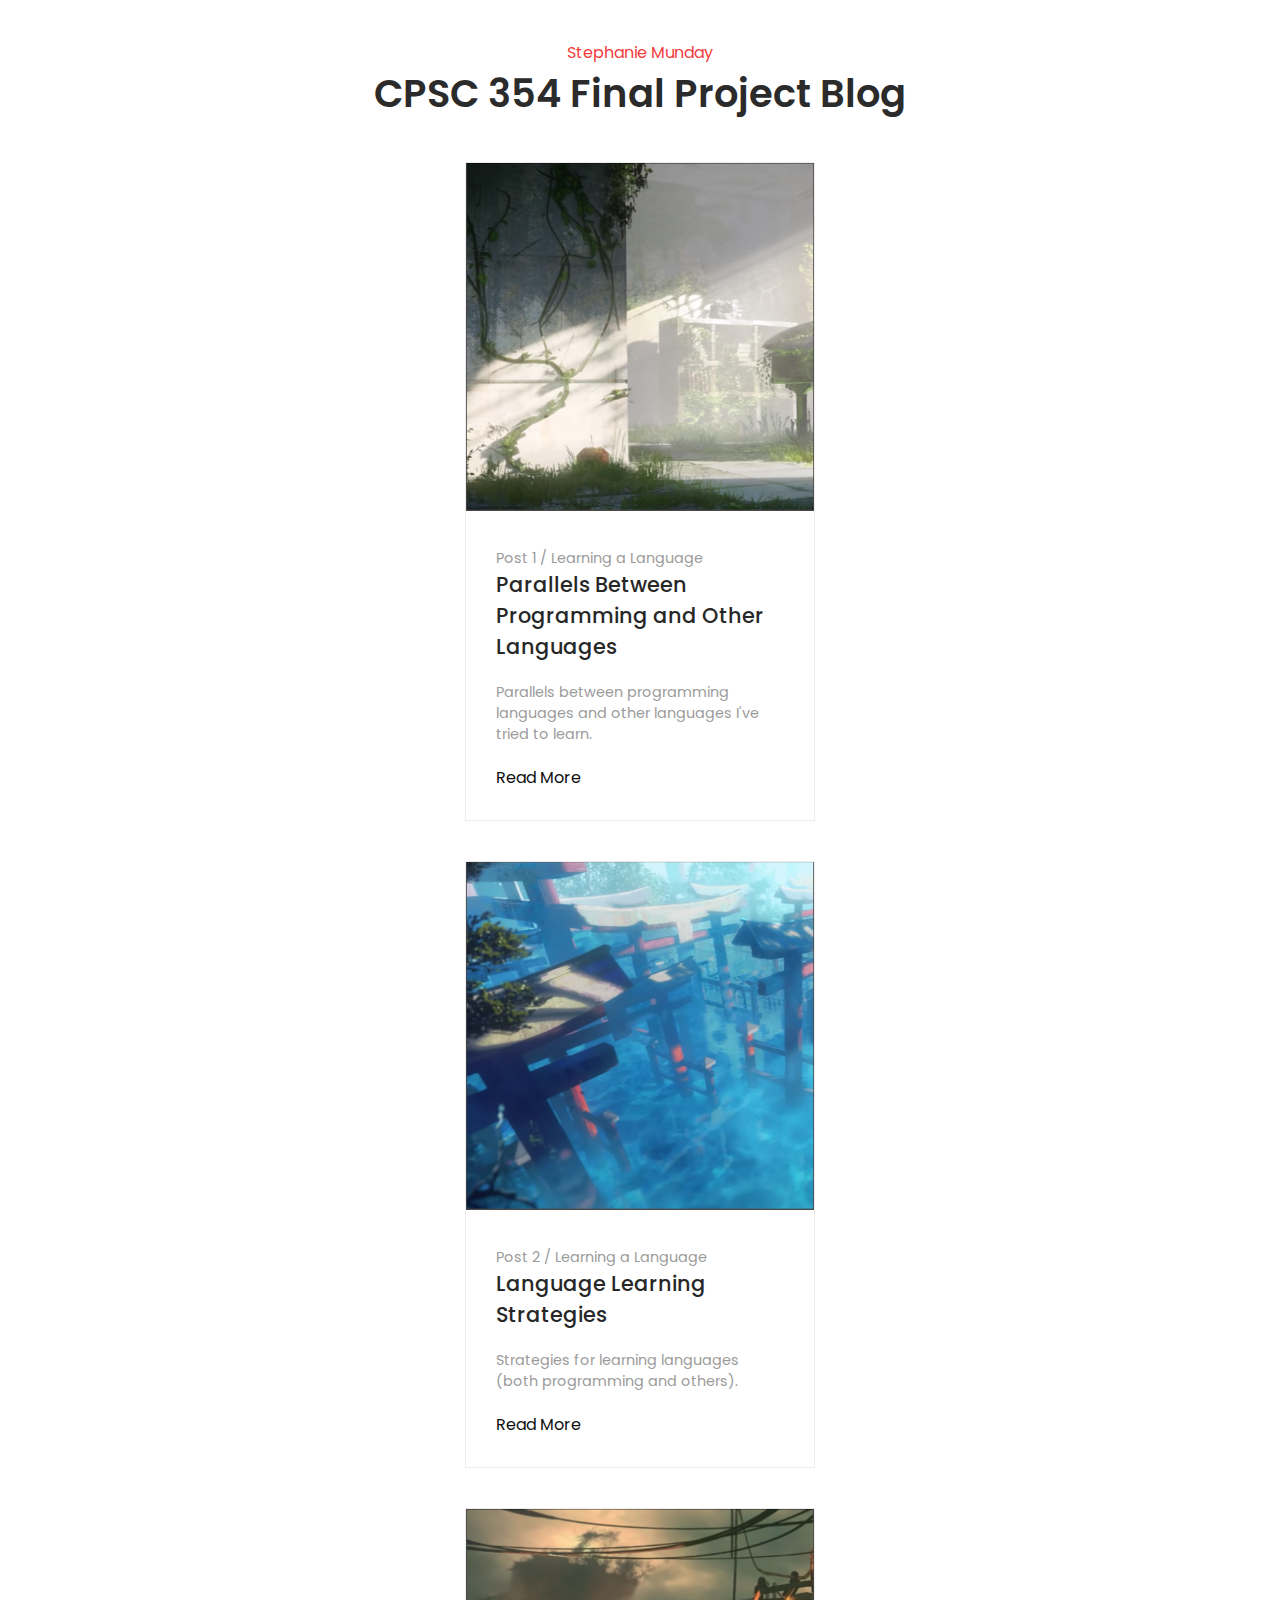
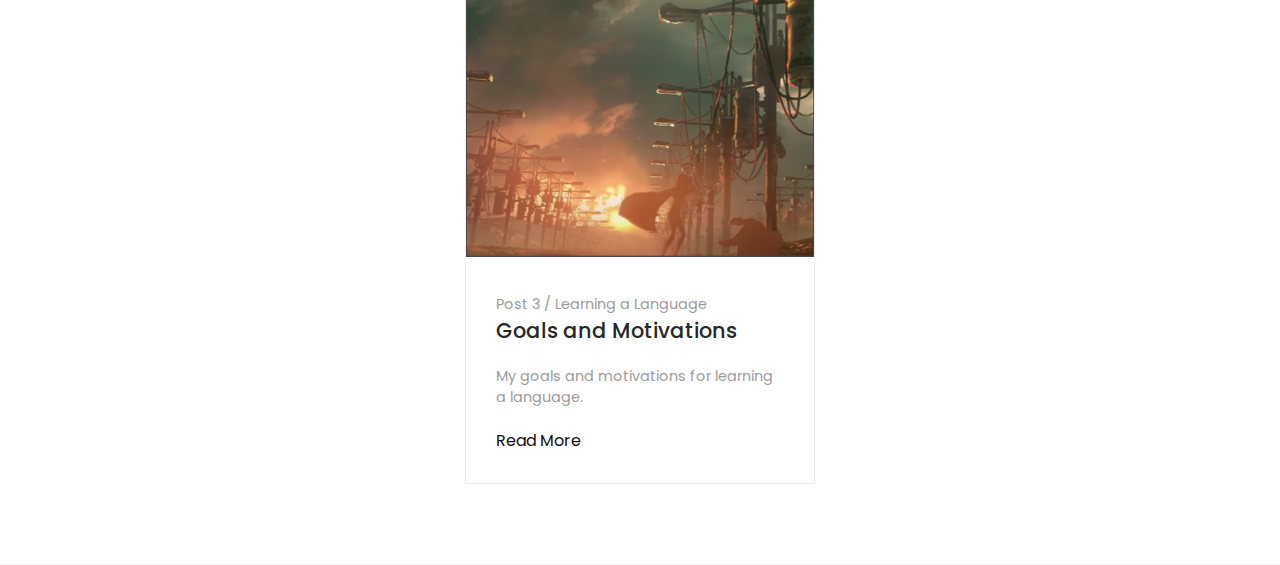
<file: project/index.html>
<!DOCTYPE html>
<html>
    <head>
        <meta charset="utf-8">
        <meta name="viewport" content="width=device-width, initial-scale=1.0, maximum-scale=1.0, user-scalable=no">

        <!--title-->
        <title>CPSC 354 Final Project</title>

        <!--stylesheet-->
        <link rel="stylesheet" href="css/style.css"/>

        <!--icon-->
        <link rel="shortcut icon" href="images/yuseiboushi.png"/>

        <!--poppins-font-->
        <link rel="preconnect" href="https://fonts.googleapis.com">
        <link rel="preconnect" href="https://fonts.gstatic.com" crossorigin>
        <link href="https://fonts.googleapis.com/css2?family=Poppins:ital,wght@0,100;0,200;0,300;0,400;0,500;0,600;0,700;0,800;0,900;1,100;1,200;1,300;1,400;1,500;1,600;1,700;1,800;1,900&display=swap" rel="stylesheet">
        <style>
        @import url('https://fonts.googleapis.com/css2?family=Poppins:ital,wght@0,100;0,200;0,300;0,400;0,500;0,600;0,700;0,800;0,900;1,100;1,200;1,300;1,400;1,500;1,600;1,700;1,800;1,900&display=swap');
        </style>
    </head>
    <body>
        <!--blog-section-->
        <section id="blog">

            <!--heading-->
            <div class="blog-heading">
                <span>Stephanie Munday</span>
                <h3>CPSC 354 Final Project Blog</h3>
            </div>

            <!--blog-container-->
            <div class="blog-container">

                <!--box-1-->
                <div class="blog-box">

                    <!--img-->
                    <div class="blog-img">
                        <img src="images/blog-1.png" alt="blog-1">
                    </div>

                    <!--text-->
                    <div class="blog-text">
                        <span>Post 1 / Learning a Language</span>
                        <a href="page1.html" class="blog-title">Parallels Between Programming and Other Languages</a>
                        <p>Parallels between programming languages and other languages I've tried to learn.</p>
                        <a href="page1.html">Read More</a>
                    </div>

                </div>

                <!--box-2-->
                <div class="blog-box">

                    <!--img-->
                    <div class="blog-img">
                        <img src="images/blog-2.png" alt="blog-2">
                    </div>

                    <!--text-->
                    <div class="blog-text">
                        <span>Post 2 / Learning a Language</span>
                        <a href="page2.html" class="blog-title">Language Learning Strategies</a>
                        <p>Strategies for learning languages (both programming and others).</p>
                        <a href="page2.html">Read More</a>
                    </div>

                </div>

                <!--box-3-->
                <div class="blog-box">

                    <!--img-->
                    <div class="blog-img">
                        <img src="images/blog-3.png" alt="blog-3">
                    </div>

                    <!--text-->
                    <div class="blog-text">
                        <span>Post 3 / Learning a Language</span>
                        <a href="page3.html" class="blog-title">Goals and Motivations</a>
                        <p>My goals and motivations for learning a language.</p>
                        <a href="page3.html">Read More</a>
                    </div>
                </div>
            </div>
        </section>
    </body>
</html>
</file>
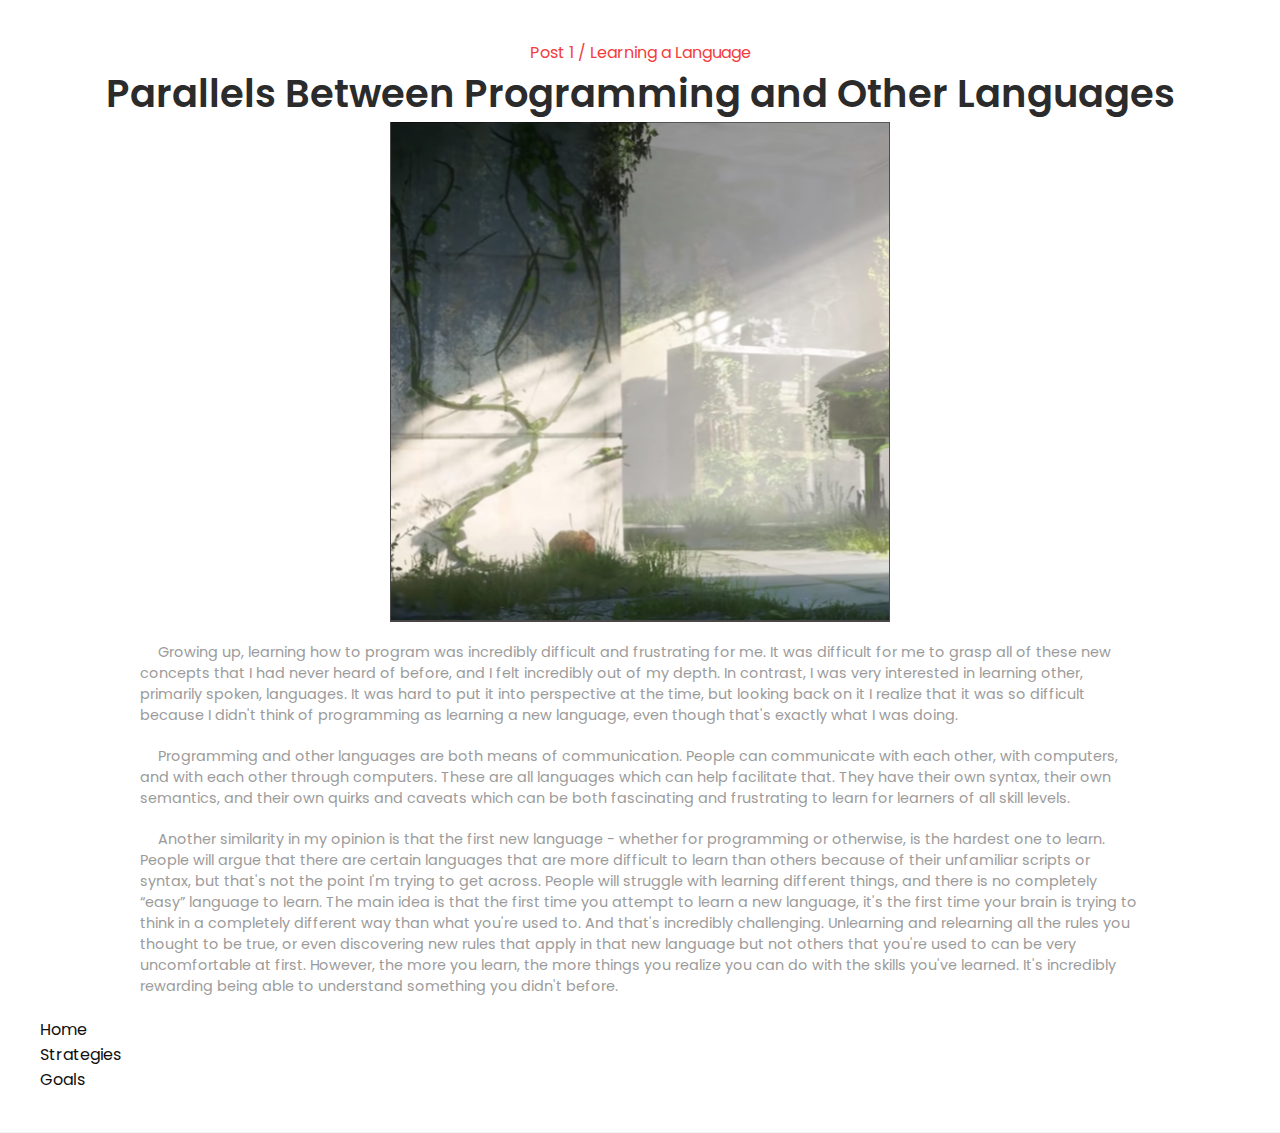
<file: project/page1.html>
<!DOCTYPE html>
<html>
    <head>
        <meta charset="utf-8">
        <meta name="viewport" content="width=device-width, initial-scale=1.0, maximum-scale=1.0, user-scalable=no">

        <!--title-->
        <title>CPSC 354 Final Project</title>

        <!--stylesheet-->
        <link rel="stylesheet" href="css/style.css"/>

        <!--icon-->
        <link rel="shortcut icon" href="images/yuseiboushi.png"/>

        <!--poppins-font-->
        <link rel="preconnect" href="https://fonts.googleapis.com">
        <link rel="preconnect" href="https://fonts.gstatic.com" crossorigin>
        <link href="https://fonts.googleapis.com/css2?family=Poppins:ital,wght@0,100;0,200;0,300;0,400;0,500;0,600;0,700;0,800;0,900;1,100;1,200;1,300;1,400;1,500;1,600;1,700;1,800;1,900&display=swap" rel="stylesheet">
        <style>
        @import url('https://fonts.googleapis.com/css2?family=Poppins:ital,wght@0,100;0,200;0,300;0,400;0,500;0,600;0,700;0,800;0,900;1,100;1,200;1,300;1,400;1,500;1,600;1,700;1,800;1,900&display=swap');
        </style>
    </head>
    <body>
        <section id="blog">
            <div class="blog-heading">
                <span>Post 1 / Learning a Language</span>
                <h3>Parallels Between Programming and Other Languages</h3>
            </div>
            <div class="page1">
                <div class="blog-post-img">
                    <img src="images/blog-1.png" alt="blog-1">
                </div>
                <div class="blog-post-text">
                    <p>&emsp; Growing up, learning how to program was incredibly difficult and frustrating for me. It was difficult for me to grasp all of these new concepts that I had never heard of before, and I felt incredibly out of my depth. In contrast, I was very interested in learning other, primarily spoken, languages. It was hard to put it into perspective at the time, but looking back on it I realize that it was so difficult because I didn't think of programming as learning a new language, even though that's exactly what I was doing.</p>
                    <p>&emsp; Programming and other languages are both means of communication. People can communicate with each other, with computers, and with each other through computers. These are all languages which can help facilitate that. They have their own syntax, their own semantics, and their own quirks and caveats which can be both fascinating and frustrating to learn for learners of all skill levels.</p>
                    <p>&emsp; Another similarity in my opinion is that the first new language - whether for programming or otherwise, is the hardest one to learn. People will argue that there are certain languages that are more difficult to learn than others because of their unfamiliar scripts or syntax, but that's not the point I'm trying to get across. People will struggle with learning different things, and there is no completely “easy” language to learn. The main idea is that the first time you attempt to learn a new language, it's the first time your brain is trying to think in a completely different way than what you're used to. And that's incredibly challenging. Unlearning and relearning all the rules you thought to be true, or even discovering new rules that apply in that new language but not others that you're used to can be very uncomfortable at first. However, the more you learn, the more things you realize you can do with the skills you've learned. It's incredibly rewarding being able to understand something you didn't before.</p>
                </div>
                <div class="blog-post-links">
                    <a href="index.html">Home</a>
                </div>
                <div class="blog-post-links">
                    <a href="page2.html">Strategies</a>
                </div>
                <div class="blog-post-links">
                    <a href="page3.html">Goals</a>
                </div>
            </div>
        </section>  
    </body>
</html>
</file>
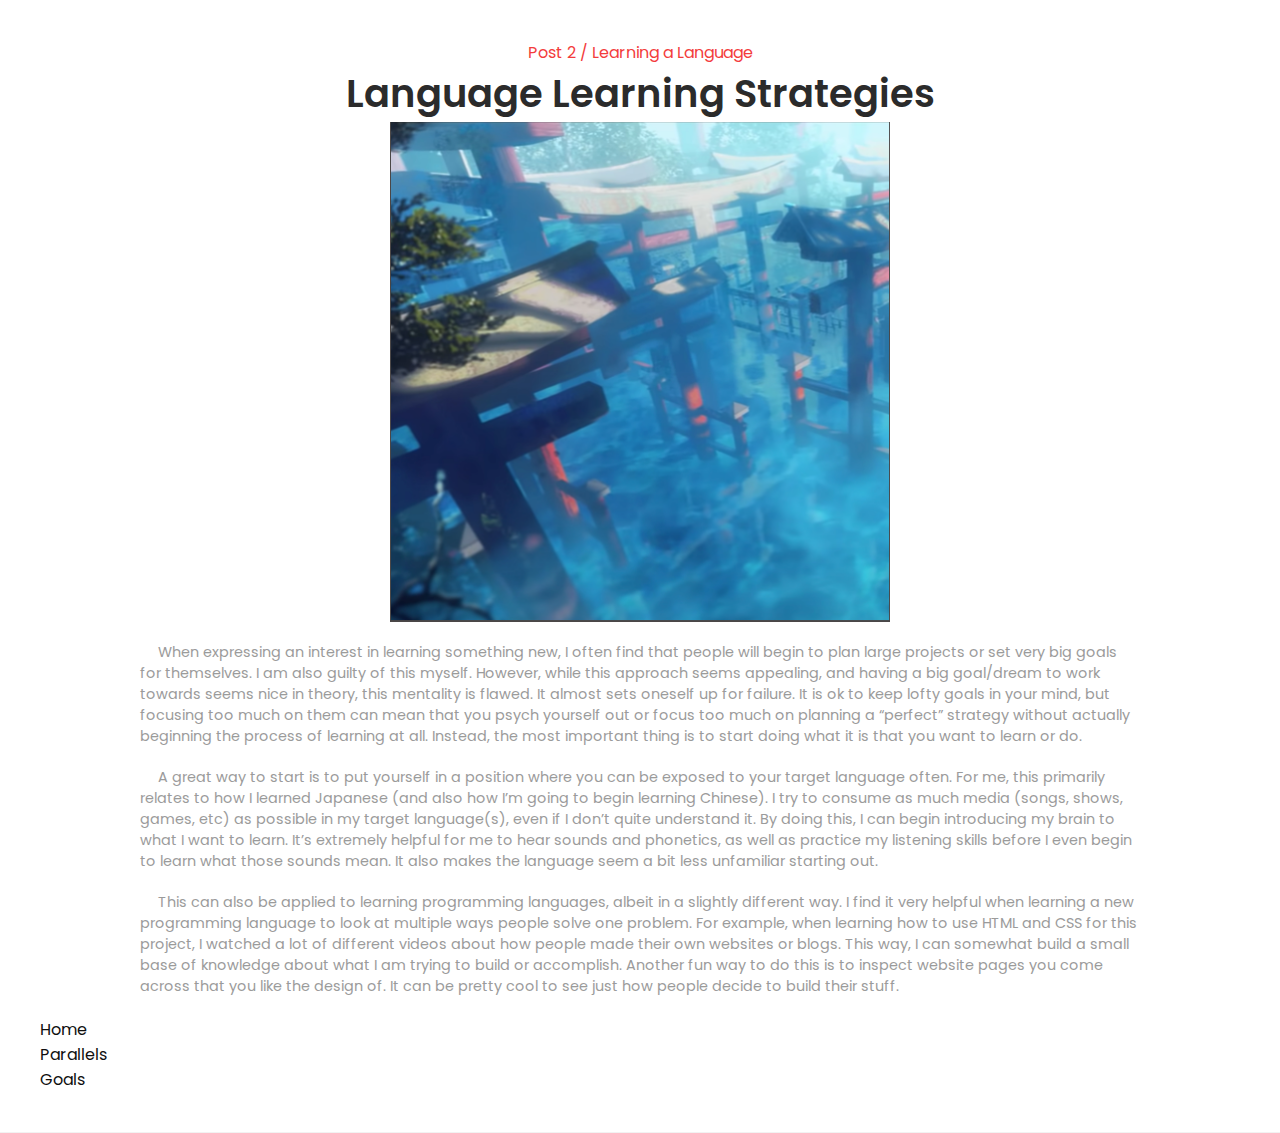
<file: project/page2.html>
<!DOCTYPE html>
<html>
    <head>
        <meta charset="utf-8">
        <meta name="viewport" content="width=device-width, initial-scale=1.0, maximum-scale=1.0, user-scalable=no">

        <!--title-->
        <title>CPSC 354 Final Project</title>

        <!--stylesheet-->
        <link rel="stylesheet" href="css/style.css"/>

        <!--icon-->
        <link rel="shortcut icon" href="images/yuseiboushi.png"/>

        <!--poppins-font-->
        <link rel="preconnect" href="https://fonts.googleapis.com">
        <link rel="preconnect" href="https://fonts.gstatic.com" crossorigin>
        <link href="https://fonts.googleapis.com/css2?family=Poppins:ital,wght@0,100;0,200;0,300;0,400;0,500;0,600;0,700;0,800;0,900;1,100;1,200;1,300;1,400;1,500;1,600;1,700;1,800;1,900&display=swap" rel="stylesheet">
        <style>
        @import url('https://fonts.googleapis.com/css2?family=Poppins:ital,wght@0,100;0,200;0,300;0,400;0,500;0,600;0,700;0,800;0,900;1,100;1,200;1,300;1,400;1,500;1,600;1,700;1,800;1,900&display=swap');
        </style>
    </head>
    <body>
        <section id="blog">
            <div class="blog-heading">
                <span>Post 2 / Learning a Language</span>
                <h3>Language Learning Strategies</h3>
            </div>
            <div class="page2">
                <div class="blog-post-img">
                    <img src="images/blog-2.png" alt="blog-2">
                </div>
                <div class="blog-post-text">
                    <p>&emsp; When expressing an interest in learning something new, I often find that people will begin to plan large projects or set very big goals for themselves. I am also guilty of this myself. However, while this approach seems appealing, and having a big goal/dream to work towards seems nice in theory, this mentality is flawed. It almost sets oneself up for failure. It is ok to keep lofty goals in your mind, but focusing too much on them can mean that you psych yourself out or focus too much on planning a “perfect” strategy without actually beginning the process of learning at all. Instead, the most important thing is to start doing what it is that you want to learn or do.</p>
                    <p>&emsp; A great way to start is to put yourself in a position where you can be exposed to your target language often. For me, this primarily relates to how I learned Japanese (and also how I’m going to begin learning Chinese). I try to consume as much media (songs, shows, games, etc) as possible in my target language(s), even if I don’t quite understand it. By doing this, I can begin introducing my brain to what I want to learn. It’s extremely helpful for me to hear sounds and phonetics, as well as practice my listening skills before I even begin to learn what those sounds mean. It also makes the language seem a bit less unfamiliar starting out.</p>
                    <p>&emsp; This can also be applied to learning programming languages, albeit in a slightly different way. I find it very helpful when learning a new programming language to look at multiple ways people solve one problem. For example, when learning how to use HTML and CSS for this project, I watched a lot of different videos about how people made their own websites or blogs. This way, I can somewhat build a small base of knowledge about what I am trying to build or accomplish. Another fun way to do this is to inspect website pages you come across that you like the design of. It can be pretty cool to see just how people decide to build their stuff.</p>
                </div>
                <div class="blog-post-links">
                    <a href="index.html">Home</a>
                </div>
                <div class="blog-post-links">
                    <a href="page1.html">Parallels</a>
                </div>
                <div class="blog-post-links">
                    <a href="page3.html">Goals</a>
                </div>
            </div>
        </section>  
    </body>
</html>
</file>
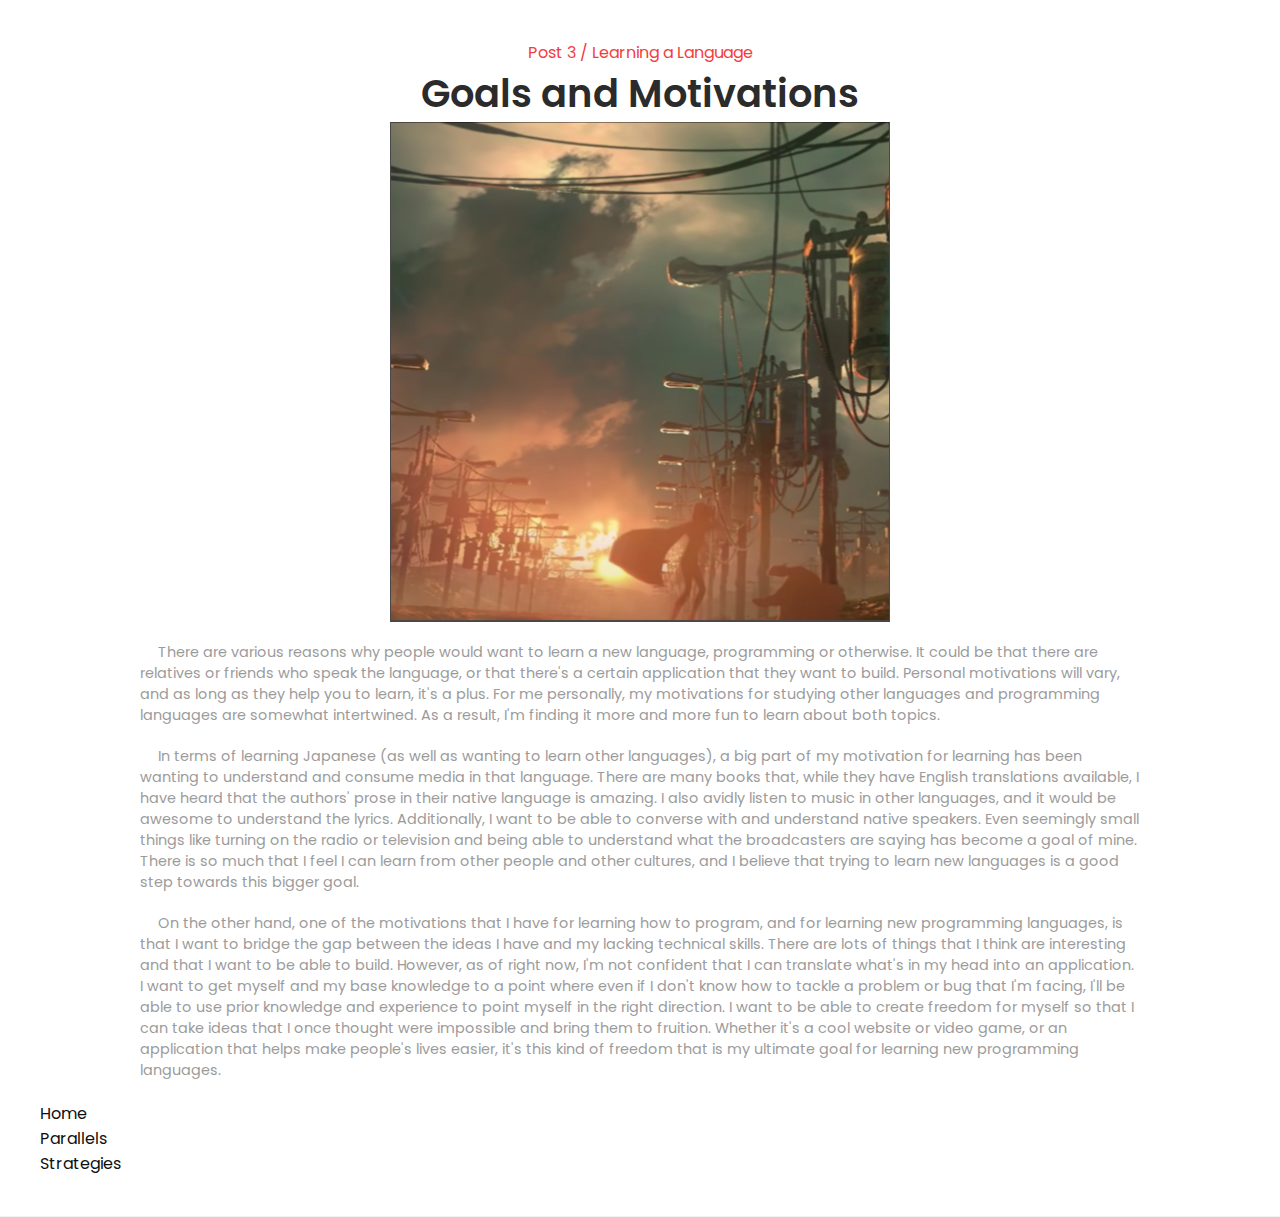
<file: project/page3.html>
<!DOCTYPE html>
<html>
    <head>
        <meta charset="utf-8">
        <meta name="viewport" content="width=device-width, initial-scale=1.0, maximum-scale=1.0, user-scalable=no">

        <!--title-->
        <title>CPSC 354 Final Project</title>

        <!--stylesheet-->
        <link rel="stylesheet" href="css/style.css"/>

        <!--icon-->
        <link rel="shortcut icon" href="images/yuseiboushi.png"/>

        <!--poppins-font-->
        <link rel="preconnect" href="https://fonts.googleapis.com">
        <link rel="preconnect" href="https://fonts.gstatic.com" crossorigin>
        <link href="https://fonts.googleapis.com/css2?family=Poppins:ital,wght@0,100;0,200;0,300;0,400;0,500;0,600;0,700;0,800;0,900;1,100;1,200;1,300;1,400;1,500;1,600;1,700;1,800;1,900&display=swap" rel="stylesheet">
        <style>
        @import url('https://fonts.googleapis.com/css2?family=Poppins:ital,wght@0,100;0,200;0,300;0,400;0,500;0,600;0,700;0,800;0,900;1,100;1,200;1,300;1,400;1,500;1,600;1,700;1,800;1,900&display=swap');
        </style>
    </head>
    <body>
        <section id="blog">
            <div class="blog-heading">
                <span>Post 3 / Learning a Language</span>
                <h3>Goals and Motivations</h3>
            </div>
            <div class="page2">
                <div class="blog-post-img">
                    <img src="images/blog-3.png" alt="blog-3">
                </div>
                <div class="blog-post-text">
                    <p>&emsp; There are various reasons why people would want to learn a new language, programming or otherwise. It could be that there are relatives or friends who speak the language, or that there's a certain application that they want to build. Personal motivations will vary, and as long as they help you to learn, it's a plus. For me personally, my motivations for studying other languages and programming languages are somewhat intertwined. As a result, I'm finding it more and more fun to learn about both topics.</p>
                    <p>&emsp; In terms of learning Japanese (as well as wanting to learn other languages), a big part of my motivation for learning has been wanting to understand and consume media in that language. There are many books that, while they have English translations available, I have heard that the authors' prose in their native language is amazing. I also avidly listen to music in other languages, and it would be awesome to understand the lyrics. Additionally, I want to be able to converse with and understand native speakers. Even seemingly small things like turning on the radio or television and being able to understand what the broadcasters are saying has become a goal of mine. There is so much that I feel I can learn from other people and other cultures, and I believe that trying to learn new languages is a good step towards this bigger goal.</p>
                    <p>&emsp; On the other hand, one of the motivations that I have for learning how to program, and for learning new programming languages, is that I want to bridge the gap between the ideas I have and my lacking technical skills. There are lots of things that I think are interesting and that I want to be able to build. However, as of right now, I'm not confident that I can translate what's in my head into an application. I want to get myself and my base knowledge to a point where even if I don't know how to tackle a problem or bug that I'm facing, I'll be able to use prior knowledge and experience to point myself in the right direction. I want to be able to create freedom for myself so that I can take ideas that I once thought were impossible and bring them to fruition. Whether it's a cool website or video game, or an application that helps make people's lives easier, it's this kind of freedom that is my ultimate goal for learning new programming languages.</p>
                </div>
                <div class="blog-post-links">
                    <a href="index.html">Home</a>
                </div>
                <div class="blog-post-links">
                    <a href="page1.html">Parallels</a>
                </div>
                <div class="blog-post-links">
                    <a href="page2.html">Strategies</a>
                </div>
            </div>
        </section>  
    </body>
</html>
</file>
<file: project/css/style.css>
*{
    margin: 0px;
    padding: 0px;
    font-family: poppins;
    box-sizing: border-box;
}
a{
    text-decoration: none;
}
ul{
    list-style: none;
}
body{
    margin: 0px;
    padding: 0px;
    font-family: poppins;
}

/*--blog--*/
#blog{
    display: flex;
    justify-content: center;
    align-items: center;
    flex-direction: column;
    padding: 40px;
    border-bottom: 1px solid rgba(0,0,0,0.05);
}
.blog-heading{
    display: flex;
    justify-content: center;
    align-items: center;
    flex-direction: column;
}
.blog-heading span{
    color: #f33c3c
}
.blog-heading h3{
    font-size: 2.4rem;
    color: #2b2b2b;
    font-weight: 600;
}
.blog-container{
    display: flex;
    justify-content: center;
    align-items: center;
    flex-direction: column;
    margin: 20px 0px;
    flex-wrap: wrap;
}
.blog-box{
    width: 350px;
    background-color: #ffffff;
    border: 1px solid #ececec;
    margin: 20px;
}
.blog-img{
    width: 100%;
    height: auto;
}
.blog-img img{
    width: 100%;
    height: 100%;
    object-fit: cover;
    object-position: center;
}
.blog-post-img img{
    width: 500px;
    height: 500px;
    object-fit: cover;
    display: block;
    margin-left: auto;
    margin-right: auto;
}
.blog-text{
    padding: 30px;
    display: flex;
    flex-direction: column;
}
.blog-text span{
    color: #9b9b9b;
    font-size: 0.9rem;
}
.blog-text .blog-title{
    font-size: 1.3rem;
    font-weight: 500;
    color: #272727;
}
.blog-text .blog-title:hover{
    color: #f33c3c;
    transition: all ease 0.3s;
}
.blog-text p{
    color: #9b9b9b;
    font-size: 0.9rem;
    display: -webkit-box;
    -webkit-line-clamp: 3;
    -webkit-box-orient: vertical;
    overflow: hidden;
    text-overflow: ellipsis;
    margin: 20px 0px;
}
.blog-post-text p{
    color: #9b9b9b;
    font-size: 0.9rem;
    margin: 20px 100px;
}
.blog-post-links p{
    color: #9b9b9b;
    font-size: 0.9rem;
    margin: 20px 100px;
}
.blog-post-links a{
    color: #0f0f0f;
}
.blog-post-links a:hover{
    color: #f33c3c;
    transition: all ease 0.3s;
}
.blog-text a{
    color: #0f0f0f;
}
.blog-text a:hover{
    color: #f33c3c;
    transition: all ease 0.3s;
}
@media(max-width: 1250px){
    .blog-box{
        width: 300px;
    }
}
@media(max-width: 1100px){
    .blog-box{
        width: 70%;
    }
}
@media(max-width: 550px){
    .blog-box{
        margin: 20px 10px;
        width: 100%;
    }
    #blog{
        padding: 20px;
    }
}
</file>
